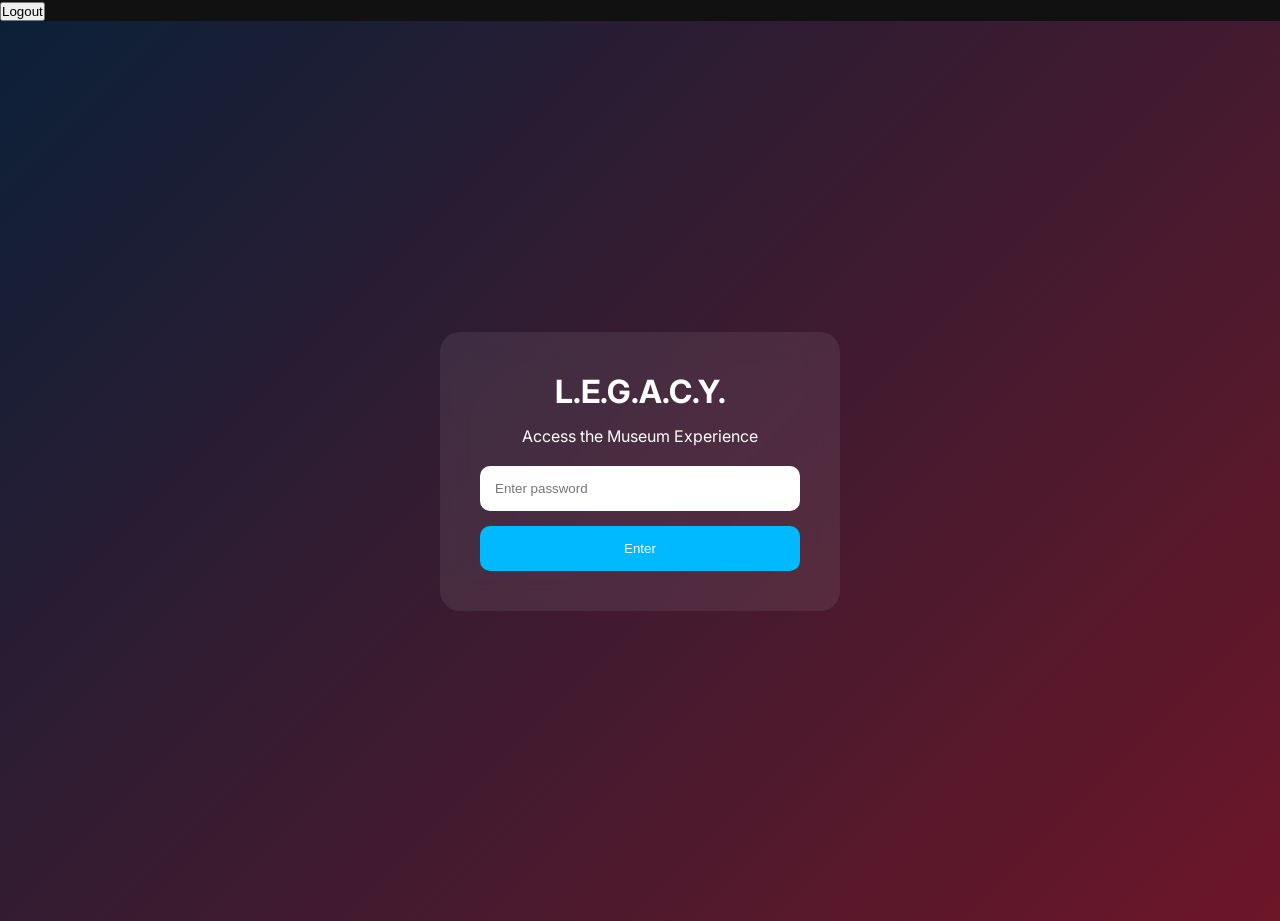
<file: index.html>
<!DOCTYPE html>
<html lang="en">

<head>
    <meta charset="UTF-8">
    <meta name="viewport" content="width=device-width, initial-scale=1.0">

    <title>L.E.G.A.C.Y.</title>

    <link rel="stylesheet" href="style.css">

    <link rel="preconnect" href="https://fonts.googleapis.com">
    <link href="https://fonts.googleapis.com/css2?family=Inter:wght@300;400;600;700&display=swap" rel="stylesheet">
</head>

<body>
<button onclick="logout()">
    Logout
</button>
<div id="password-screen">

    <div class="login-box">

        <h1>L.E.G.A.C.Y.</h1>

        <p>Access the Museum Experience</p>

        <input
            type="password"
            id="password"
            placeholder="Enter password">

        <button onclick="login()">
            Enter
        </button>

        <p id="error"></p>

    </div>

</div>

<div id="site-content" class="hidden">

    <section class="hero">

        <div class="hero-content">

            <h1>L.E.G.A.C.Y.</h1>

            <h2>
                Where the Future Meets its Roots
            </h2>

            <p class="subtitle">
                Have you ever wondered why we do what we do?
            </p>

            <p class="description">
                The L.E.G.A.C.Y. Museum does not exhibit machines.
                It exhibits choices. Every innovation tells a story
                about the future we wanted to create.
            </p>

            <div class="cards">

                <div class="card">
                    <h3>Experience the Journey</h3>
                    <p>
                        Travel through the eras where innovation
                        transformed history.
                    </p>
                </div>

                <div class="card">
                    <h3>Discover the Threads</h3>
                    <p>
                        Connect historical craftsmanship with
                        modern technology.
                    </p>
                </div>

                <div class="card">
                    <h3>Leave Your Legacy</h3>
                    <p>
                        Contribute your vision to the future archive.
                    </p>
                </div>

            </div>

            <div class="cta-area">

                <h3>
                    30,000 Years of Innovation
                    And we don't plan on stopping
                </h3>
                <a href="visit.html">
                    <button class="cta-button">
                        Book Your Visit
                    </button>
                </a>

            </div>

        </div>

    </section>

</div>

<script src="script.js"></script>

</body>
</html>
</file>
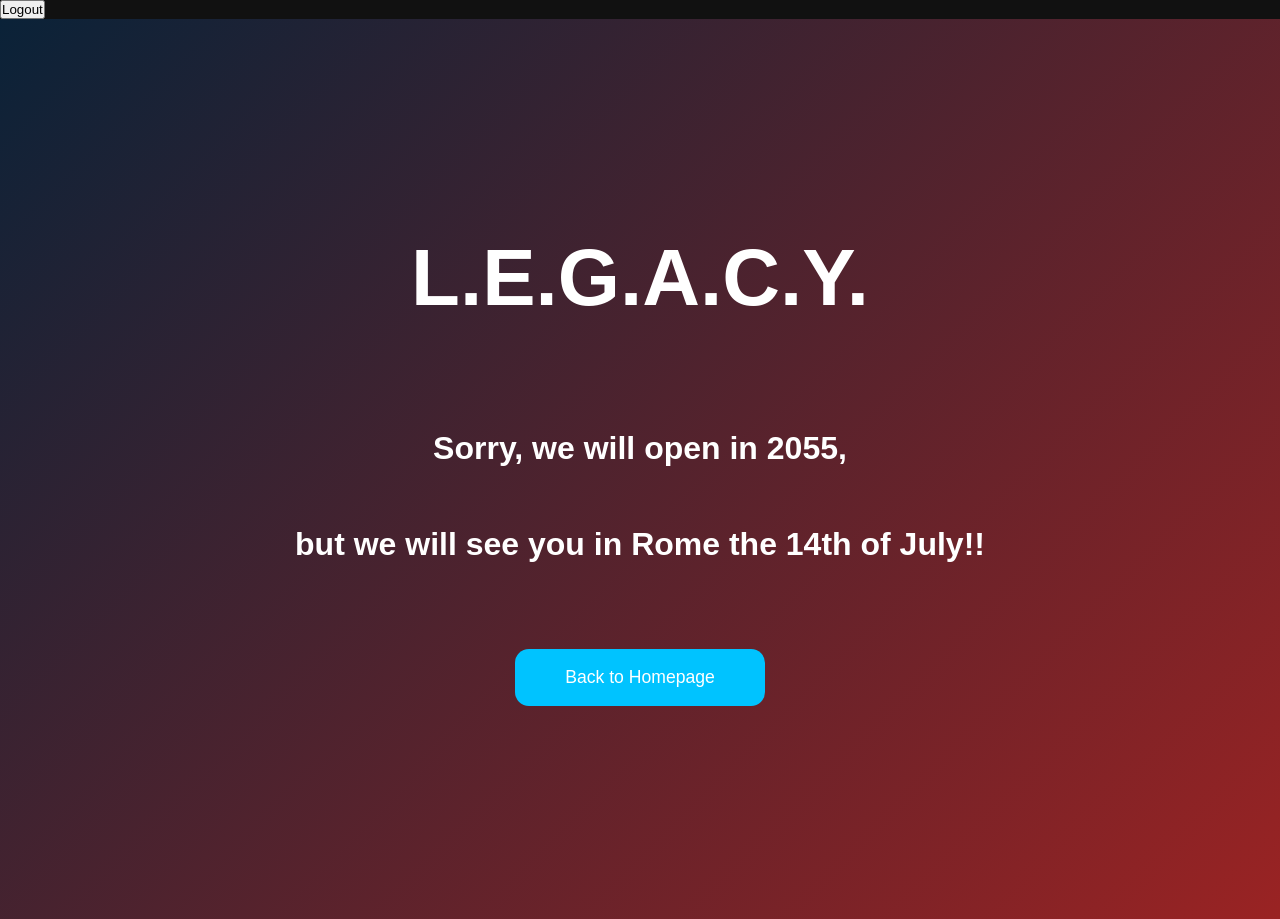
<file: visit.html>
<!DOCTYPE html>
<html lang="en">

<head>
    <meta charset="UTF-8">
    <meta name="viewport" content="width=device-width, initial-scale=1.0">
    <title>Book Your Visit</title>

    <link rel="stylesheet" href="style.css">
</head>

<body>
<button onclick="logout()">
    Logout
</button>
<section class="hero">

    <div class="hero-content">

        <h1>L.E.G.A.C.Y.</h1>

        <div style="margin-top:100px;">

            <h2 style="font-size:2rem; color:white; line-height:1.5;">
                Sorry, we will open in 2055,
                <br><br>
                but we will see you in Rome
                the 14th of July!!
            </h2>
            <br><br>

            <a href="index.html" class="cta-button">
                Back to Homepage
            </a>
        </div>


    </div>

</section>

</body>

</html>
</file>
<file: style.css>
*{
    margin:0;
    padding:0;
    box-sizing:border-box;
}

body{
    font-family:'Inter',sans-serif;
    background:#111;
}

.hidden{
    display:none;
}

#password-screen{
    height:100vh;

    display:flex;
    justify-content:center;
    align-items:center;

    background:
    linear-gradient(
    135deg,
    #0b2038,
    #6d1628);
}

.login-box{

    width:400px;

    background:rgba(255,255,255,0.08);

    backdrop-filter:blur(15px);

    border-radius:20px;

    padding:40px;

    text-align:center;

    color:white;
}

.login-box h1{
    margin-bottom:15px;
}

.login-box input{

    width:100%;

    margin-top:20px;

    padding:15px;

    border:none;

    border-radius:10px;
}

.login-box button{

    width:100%;

    margin-top:15px;

    padding:15px;

    border:none;

    border-radius:10px;

    background:#00b9ff;

    color:white;

    cursor:pointer;
}

.hero{

    min-height:100vh;

    background:
    linear-gradient(
    135deg,
    #0a2238,
    #9a2323);

    display:flex;
    justify-content:center;
    align-items:center;

    color:white;
}

.hero-content{

    width:90%;
    max-width:1200px;

    text-align:center;
}

.hero h1{

    font-size:5rem;
    margin-bottom:20px;
}

.hero h2{

    color:#7dd7ff;
    margin-bottom:25px;
}

.subtitle{

    font-size:1.5rem;
    margin-bottom:25px;
}

.description{

    max-width:800px;
    margin:auto;

    opacity:.9;

    line-height:1.7;

    margin-bottom:50px;
}

.cards{

    display:grid;

    grid-template-columns:
    repeat(auto-fit,minmax(280px,1fr));

    gap:20px;

    margin-bottom:60px;
}

.card{

    background:rgba(255,255,255,.1);

    backdrop-filter:blur(12px);

    border-radius:16px;

    padding:25px;

    transition:.3s;
}

.card:hover{

    transform:translateY(-8px);

    background:rgba(255,255,255,.15);
}

.cta-button{

    margin-top:20px;

    padding:18px 50px;

    border:none;

    border-radius:14px;

    font-size:1.1rem;

    background:#00c3ff;

    color:white;

    cursor:pointer;
}

.cta-button{

    display:inline-block;

    margin-top:20px;

    padding:18px 50px;

    border:none;

    border-radius:14px;

    font-size:1.1rem;

    background:#00c3ff;

    color:white;

    text-decoration:none;

    cursor:pointer;
}
.logout-button {

    position: fixed;

    top: 20px;
    right: 20px;

    padding: 10px 20px;

    background: rgba(255,255,255,0.15);

    color: white;

    border: 1px solid rgba(255,255,255,0.3);

    border-radius: 10px;

    backdrop-filter: blur(10px);

    cursor: pointer;

    z-index: 1000;

    transition: 0.3s;
}

.logout-button:hover {

    background: rgba(255,255,255,0.25);

}
</file>
